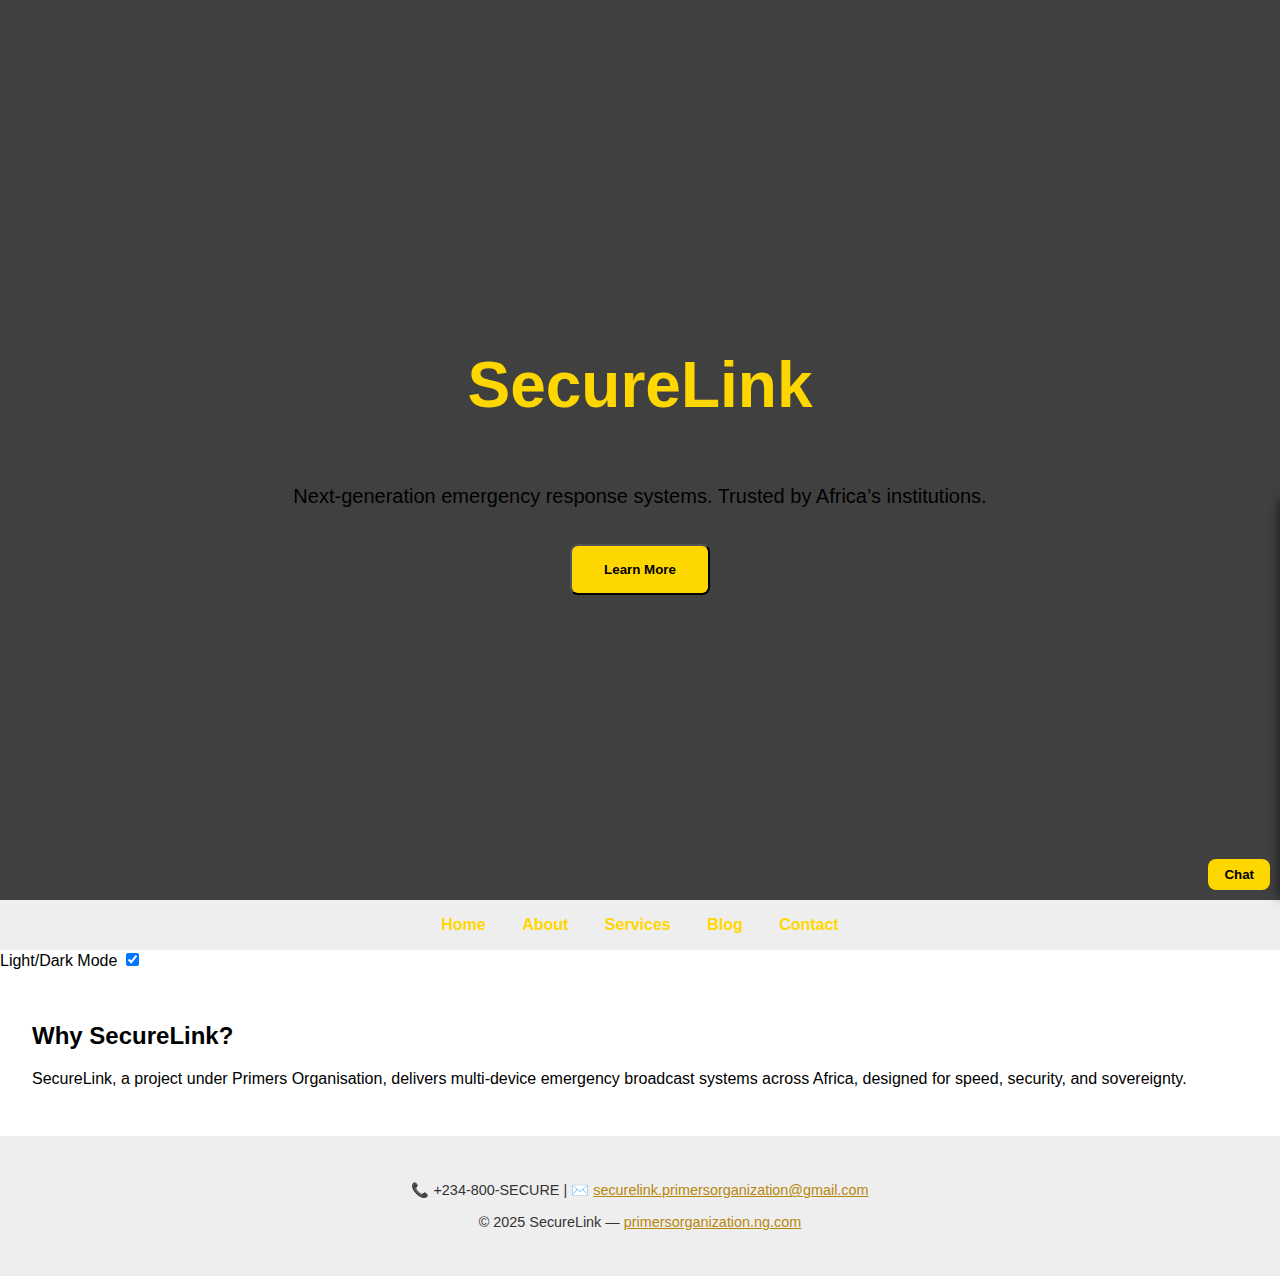
<file: index.html>
<!DOCTYPE html>
<html lang="en">
<head>
  <meta charset="UTF-8">
  <meta name="viewport" content="width=device-width, initial-scale=1.0">
  <meta name="description" content="SecureLink: Next-generation emergency response system for Africa with real-time SOS alerts and geolocation.">
  <meta name="keywords" content="emergency response, SecureLink, Nigeria, geolocation, safety">
  <meta property="og:title" content="SecureLink - Emergency Response System">
  <meta property="og:description" content="Connect with trusted responders instantly using SecureLink’s real-time emergency broadcast technology.">
  <meta property="og:type" content="website">
  <meta property="og:url" content="https://primersorganization.ng.com">
  <title>SecureLink - Emergency Response System</title>
  <link rel="stylesheet" href="/css/style.css">
  <script type="module" src="/js/main.js"></script>
</head>
<body>
  <header class="hero">
    <div class="overlay">
      <h1>SecureLink</h1>
      <p>Next-generation emergency response systems. Trusted by Africa’s institutions.</p>
      <button id="learnMoreBtn" class="btn">Learn More</button>
    </div>
  </header>

  <div id="modal" class="modal" aria-hidden="true">
    <div class="modal-content">
      <span id="closeModal" class="close-button">&times;</span>
      <h2>About SecureLink</h2>
      <p>SecureLink is a next-generation emergency response system designed to keep you safe and connected. Our platform integrates multiple devices and communication channels to ensure rapid and reliable alerts.</p>
    </div>
  </div>

  <nav class="navbar">
    <a href="/">Home</a>
    <a href="/about">About</a>
    <a href="/services">Services</a>
    <a href="/blog">Blog</a>
    <a href="/contact">Contact</a>
  </nav>

  <div>
    <label for="toggle">Light/Dark Mode</label>
    <input type="checkbox" id="toggle" name="toggle" aria-label="Toggle light/dark mode">
  </div>

  <div id="securebot" role="dialog" aria-label="SecureBot Chat">
    <div class="chatbot-header">
      SecureBot
      <button id="securebot-close" aria-label="Close Chatbot">&times;</button>
    </div>
    <div id="securebot-messages" class="chatbot-messages" aria-live="polite"></div>
    <form id="securebot-form" class="chatbot-form">
      <input type="text" id="securebot-input" placeholder="Type your message..." aria-label="Chatbot input">
      <button type="submit">Send</button>
      <button type="button" class="voice-btn" id="securebot-voice" aria-label="Voice input">🎤</button>
    </form>
  </div>
  <button id="securebot-toggle" class="chatbot-toggle" aria-label="Open Chatbot">Chat</button>

  <main class="content">
    <section id="why-securelink">
      <h2>Why SecureLink?</h2>
      <p>SecureLink, a project under Primers Organisation, delivers multi-device emergency broadcast systems across Africa, designed for speed, security, and sovereignty.</p>
    </section>
  </main>

  <footer>
    <p>📞 +234-800-SECURE | ✉️ <a href="mailto:securelink.primersorganization@gmail.com">securelink.primersorganization@gmail.com</a></p>
    <p>© 2025 SecureLink — <a href="https://primersorganization.ng.com">primersorganization.ng.com</a></p>
  </footer>
</body>
</html>
</file>
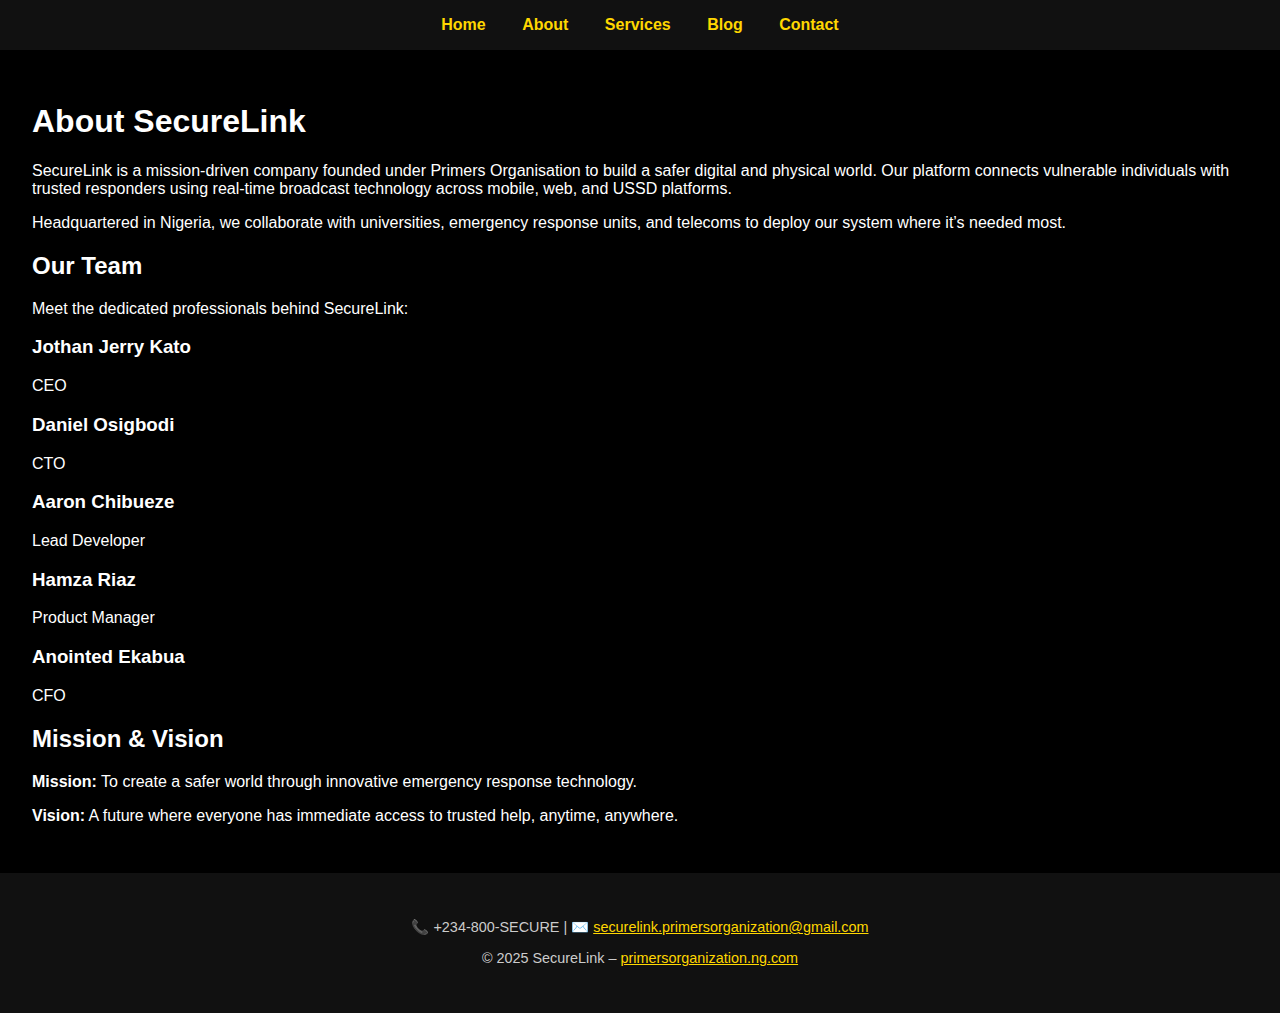
<file: about.html>
<!DOCTYPE html>
<html lang="en">
<head>
  <meta charset="UTF-8">
  <meta name="viewport" content="width=device-width, initial-scale=1.0">
  <meta name="description" content="Learn about SecureLink, a mission-driven company under Primers Organisation building a safer digital and physical world.">
  <meta name="keywords" content="SecureLink, about, emergency response, Nigeria, safety">
  <meta property="og:title" content="About SecureLink">
  <meta property="og:description" content="Discover SecureLink’s mission, team, and vision for a safer world through innovative emergency response technology.">
  <meta property="og:type" content="website">
  <meta property="og:url" content="https://primersorganization.ng.com/about">
  <title>About SecureLink</title>
  <link rel="stylesheet" href="/css/style.css">
</head>
<body>
  <nav class="navbar">
    <a href="/">Home</a>
    <a href="/about">About</a>
    <a href="/services">Services</a>
    <a href="/blog">Blog</a>
    <a href="/contact">Contact</a>
  </nav>

  <main class="content">
    <section id="about">
      <h1>About SecureLink</h1>
      <p>SecureLink is a mission-driven company founded under Primers Organisation to build a safer digital and physical world. Our platform connects vulnerable individuals with trusted responders using real-time broadcast technology across mobile, web, and USSD platforms.</p>
      <p>Headquartered in Nigeria, we collaborate with universities, emergency response units, and telecoms to deploy our system where it’s needed most.</p>
    </section>

    <section id="team">
      <h2>Our Team</h2>
      <p>Meet the dedicated professionals behind SecureLink:</p>
      <div class="team-list">
        <article class="team-member">
          <h3>Jothan Jerry Kato</h3>
          <p>CEO</p>
        </article>
        <article class="team-member">
          <h3>Daniel Osigbodi</h3>
          <p>CTO</p>
        </article>
        <article class="team-member">
          <h3>Aaron Chibueze</h3>
          <p>Lead Developer</p>
        </article>
        <article class="team-member">
          <h3>Hamza Riaz</h3>
          <p>Product Manager</p>
        </article>
        <article class="team-member">
          <h3>Anointed Ekabua</h3>
          <p>CFO</p>
        </article>
      </div>
    </section>

    <section id="mission-vision">
      <h2>Mission & Vision</h2>
      <p><strong>Mission:</strong> To create a safer world through innovative emergency response technology.</p>
      <p><strong>Vision:</strong> A future where everyone has immediate access to trusted help, anytime, anywhere.</p>
    </section>
  </main>

  <footer>
    <p>📞 +234-800-SECURE | ✉️ <a href="mailto:securelink.primersorganization@gmail.com">securelink.primersorganization@gmail.com</a></p>
    <p>© 2025 SecureLink – <a href="https://primersorganization.ng.com">primersorganization.ng.com</a></p>
  </footer>

  <script type="application/ld+json">
  {
    "@context": "https://schema.org",
    "@type": "Organization",
    "name": "SecureLink",
    "url": "https://primersorganization.ng.com",
    "email": "securelink.primersorganization@gmail.com",
    "telephone": "+234-800-SECURE",
    "address": {
      "@type": "PostalAddress",
      "addressCountry": "NG",
      "addressRegion": "Nigeria"
    },
    "member": [
      { "@type": "Person", "name": "Jothan Jerry Kato", "jobTitle": "CEO" },
      { "@type": "Person", "name": "Daniel Osigbodi", "jobTitle": "CTO" },
      { "@type": "Person", "name": "Aaron Chibueze", "jobTitle": "Lead Developer" },
      { "@type": "Person", "name": "Hamza Riaz", "jobTitle": "Product Manager" },
      { "@type": "Person", "name": "Anointed Ekabua", "jobTitle": "CFO" }
    ]
  }
  </script>
</body>
</html>
</file>
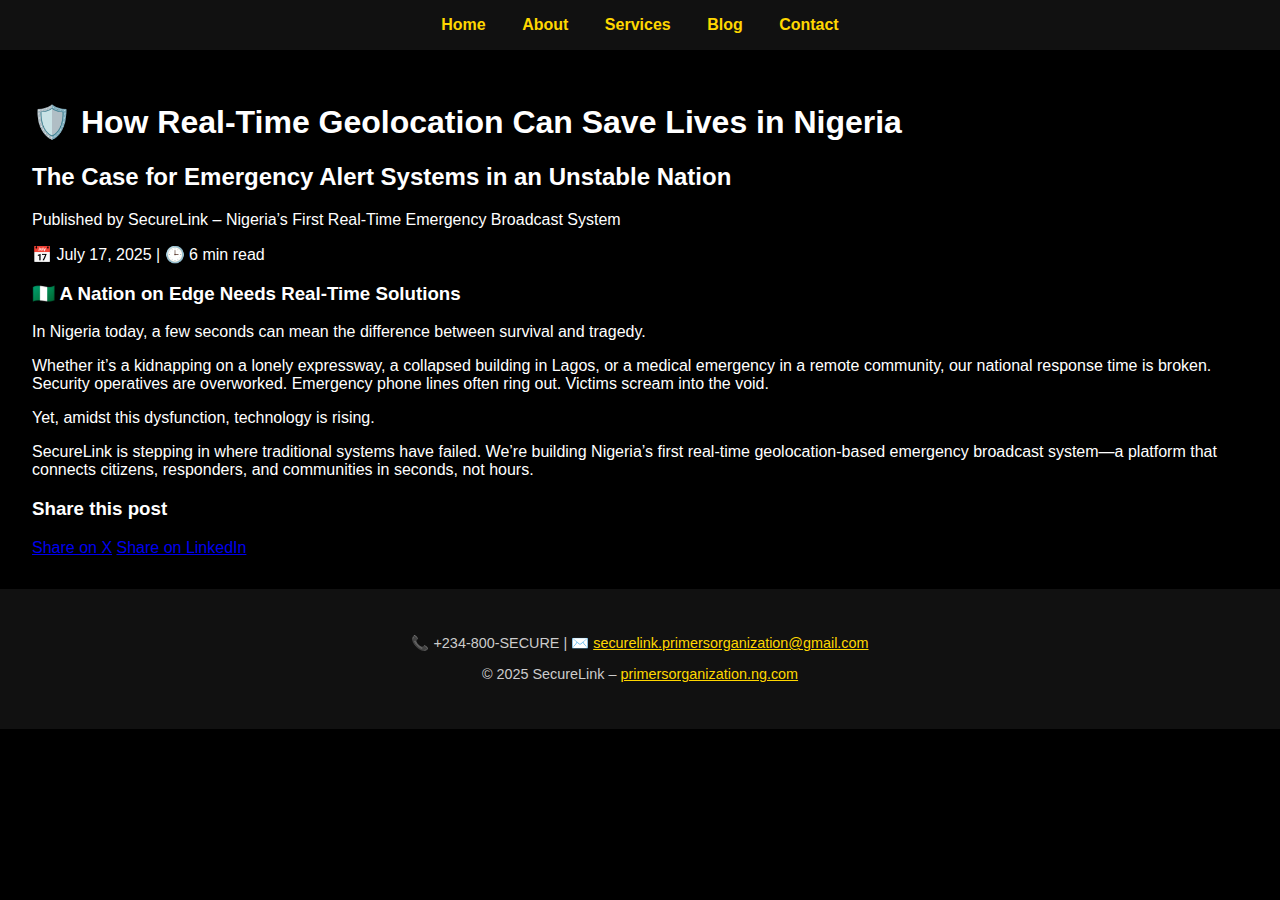
<file: blog.html>
<!DOCTYPE html>
<html lang="en">
<head>
  <meta charset="UTF-8">
  <meta name="viewport" content="width=device-width, initial-scale=1.0">
  <meta name="description" content="How real-time geolocation can save lives in Nigeria with SecureLink’s emergency alert system.">
  <meta name="keywords" content="SecureLink, geolocation, emergency response, Nigeria, safety">
  <meta property="og:title" content="How Real-Time Geolocation Can Save Lives in Nigeria">
  <meta property="og:description" content="Learn how SecureLink’s real-time emergency broadcast system addresses Nigeria’s safety challenges.">
  <meta property="og:type" content="article">
  <meta property="og:url" content="https://primersorganization.ng.com/blog">
  <title>How Real-Time Geolocation Can Save Lives in Nigeria</title>
  <link rel="stylesheet" href="/css/style.css">
  <script type="module" src="/js/blog.js"></script>
</head>
<body>
  <nav class="navbar">
    <a href="/">Home</a>
    <a href="/about">About</a>
    <a href="/services">Services</a>
    <a href="/blog">Blog</a>
    <a href="/contact">Contact</a>
  </nav>

  <main class="content">
    <article id="latest-news">
      <header>
        <h1>🛡️ How Real-Time Geolocation Can Save Lives in Nigeria</h1>
        <h2>The Case for Emergency Alert Systems in an Unstable Nation</h2>
        <p>Published by SecureLink – Nigeria’s First Real-Time Emergency Broadcast System</p>
        <time datetime="2025-07-17">📅 July 17, 2025</time> | 🕒 6 min read
      </header>
      <section>
        <h3>🇳🇬 A Nation on Edge Needs Real-Time Solutions</h3>
        <p>In Nigeria today, a few seconds can mean the difference between survival and tragedy.</p>
        <p>Whether it’s a kidnapping on a lonely expressway, a collapsed building in Lagos, or a medical emergency in a remote community, our national response time is broken. Security operatives are overworked. Emergency phone lines often ring out. Victims scream into the void.</p>
        <p>Yet, amidst this dysfunction, technology is rising.</p>
        <p>SecureLink is stepping in where traditional systems have failed. We’re building Nigeria’s first real-time geolocation-based emergency broadcast system—a platform that connects citizens, responders, and communities in seconds, not hours.</p>
      </section>
      <!-- Rest of blog content unchanged for brevity -->
      <section class="social-share">
        <h3>Share this post</h3>
        <a href="https://twitter.com/intent/tweet?url=https://primersorganization.ng.com/blog&text=How Real-Time Geolocation Can Save Lives in Nigeria" target="_blank" rel="noopener">Share on X</a>
        <a href="https://www.linkedin.com/sharing/share-offsite/?url=https://primersorganization.ng.com/blog" target="_blank" rel="noopener">Share on LinkedIn</a>
      </section>
    </article>
  </main>

  <footer>
    <p>📞 +234-800-SECURE | ✉️ <a href="mailto:securelink.primersorganization@gmail.com">securelink.primersorganization@gmail.com</a></p>
    <p>© 2025 SecureLink – <a href="https://primersorganization.ng.com">primersorganization.ng.com</a></p>
  </footer>
</body>
</html>
</file>
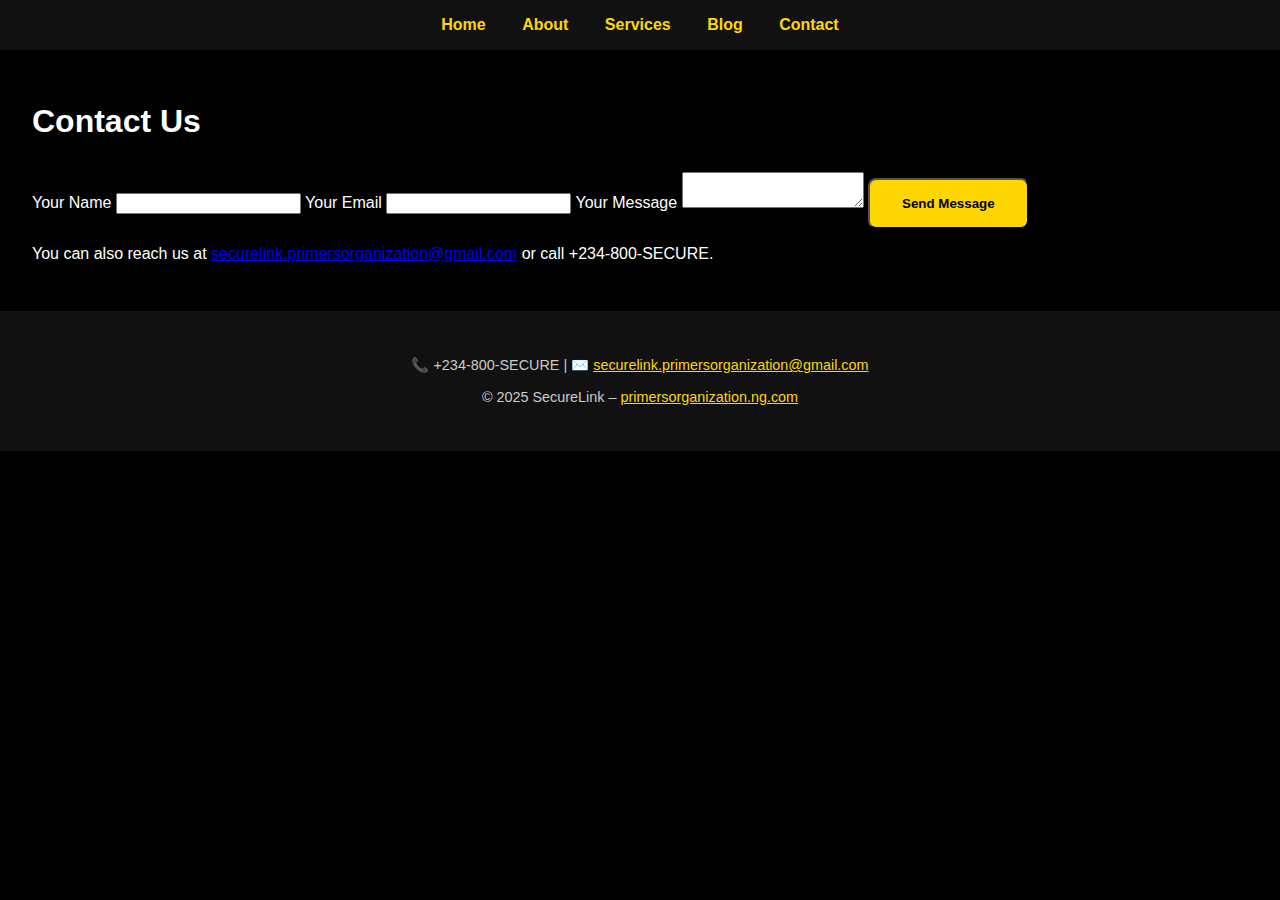
<file: contact.html>
<!DOCTYPE html>
<html lang="en">
<head>
  <meta charset="UTF-8">
  <meta name="viewport" content="width=device-width, initial-scale=1.0">
  <meta name="description" content="Contact SecureLink for inquiries, partnerships, or support.">
  <meta name="keywords" content="SecureLink, contact, emergency response, Nigeria">
  <meta property="og:title" content="Contact SecureLink">
  <meta property="og:description" content="Get in touch with SecureLink for questions or collaboration opportunities.">
  <meta property="og:type" content="website">
  <meta property="og:url" content="https://primersorganization.ng.com/contact">
  <title>Contact SecureLink</title>
  <link rel="stylesheet" href="/css/style.css">
  <script type="module" src="/js/contact.js"></script>
</head>
<body>
  <nav class="navbar">
    <a href="/">Home</a>
    <a href="/about">About</a>
    <a href="/services">Services</a>
    <a href="/blog">Blog</a>
    <a href="/contact">Contact</a>
  </nav>

  <main class="content">
    <section id="contact-section">
      <h1>Contact Us</h1>
      <form id="contact-form" action="https://formspree.io/f/your-form-id" method="POST">
        <label for="name">Your Name</label>
        <input type="text" id="name" name="name" aria-describedby="name-error" required>
        <span id="name-error" class="error" role="alert"></span>

        <label for="email">Your Email</label>
        <input type="email" id="email" name="email" aria-describedby="email-error" required>
        <span id="email-error" class="error" role="alert"></span>

        <label for="message">Your Message</label>
        <textarea id="message" name="message" aria-describedby="message-error" required></textarea>
        <span id="message-error" class="error" role="alert"></span>

        <input type="hidden" name="_subject" value="New Contact Form Submission">
        <button type="submit" class="btn">Send Message</button>
      </form>
      <p>You can also reach us at <a href="mailto:securelink.primersorganization@gmail.com">securelink.primersorganization@gmail.com</a> or call +234-800-SECURE.</p>
    </section>
  </main>

  <footer>
    <p>📞 +234-800-SECURE | ✉️ <a href="mailto:securelink.primersorganization@gmail.com">securelink.primersorganization@gmail.com</a></p>
    <p>© 2025 SecureLink – <a href="https://primersorganization.ng.com">primersorganization.ng.com</a></p>
  </footer>
</body>
</html>
</file>
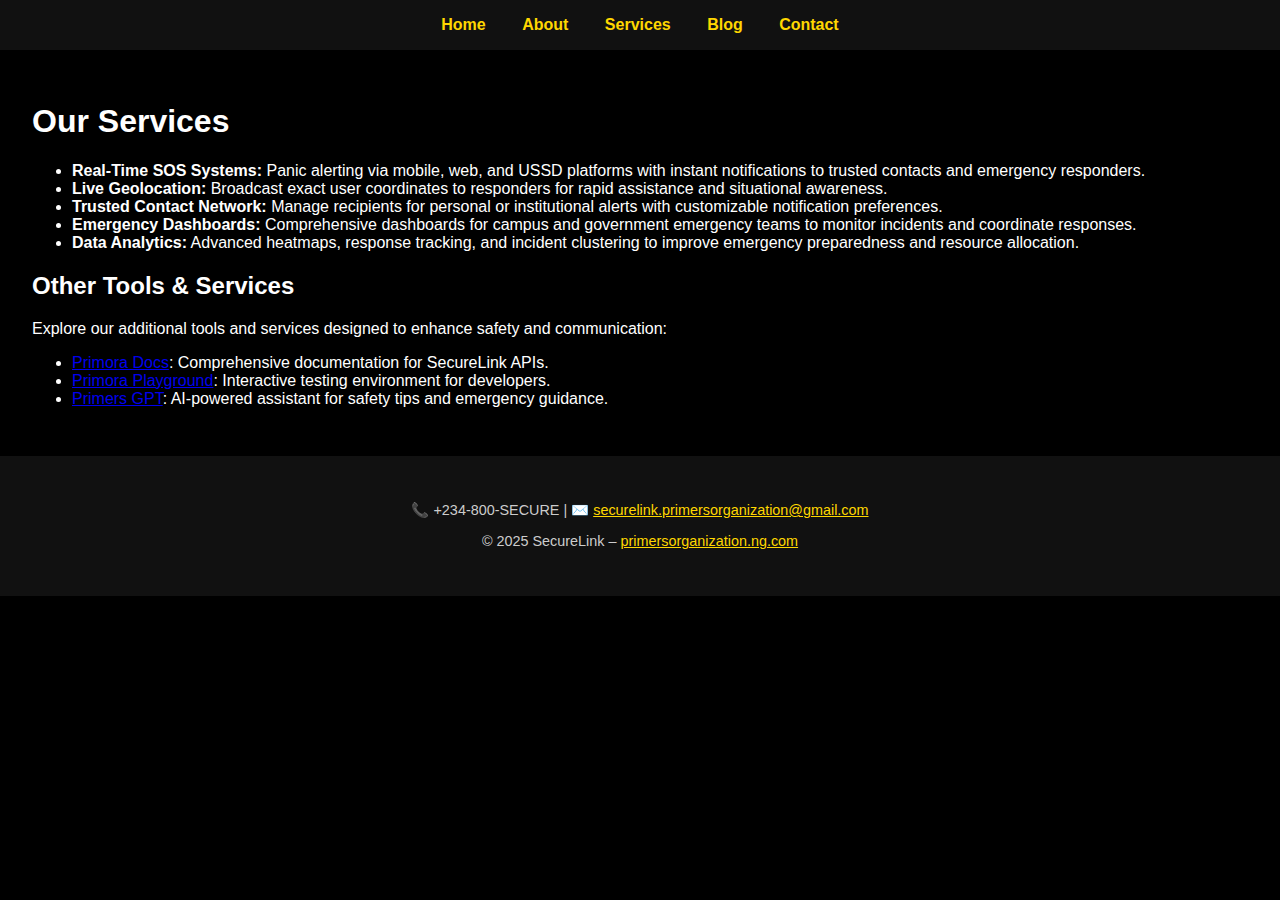
<file: services.html>
<!DOCTYPE html>
<html lang="en">
<head>
  <meta charset="UTF-8" />
  <meta name="viewport" content="width=device-width, initial-scale=1" />
  <meta name="description" content="Explore SecureLink’s real-time SOS systems, geolocation, and emergency dashboards." />
  <meta name="keywords" content="SecureLink, services, emergency response, geolocation, Nigeria" />
  <meta property="og:title" content="SecureLink Services" />
  <meta property="og:description" content="Discover SecureLink’s innovative emergency response solutions for safety and security." />
  <meta property="og:type" content="website" />
  <meta property="og:url" content="https://primersorganization.ng.com/services" />
  <title>SecureLink Services</title>
  <link rel="stylesheet" href="/css/style.css" />
  <script type="module" src="/js/services.js"></script>
</head>
<body>
  <nav class="navbar">
    <a href="/">Home</a>
    <a href="/about">About</a>
    <a href="/services">Services</a>
    <a href="/blog">Blog</a>
    <a href="/contact">Contact</a>
  </nav>

  <main class="content">
    <section id="services-overview">
      <h1>Our Services</h1>
      <ul>
        <li><strong>Real-Time SOS Systems:</strong> Panic alerting via mobile, web, and USSD platforms with instant notifications to trusted contacts and emergency responders.</li>
        <li><strong>Live Geolocation:</strong> Broadcast exact user coordinates to responders for rapid assistance and situational awareness.</li>
        <li><strong>Trusted Contact Network:</strong> Manage recipients for personal or institutional alerts with customizable notification preferences.</li>
        <li><strong>Emergency Dashboards:</strong> Comprehensive dashboards for campus and government emergency teams to monitor incidents and coordinate responses.</li>
        <li><strong>Data Analytics:</strong> Advanced heatmaps, response tracking, and incident clustering to improve emergency preparedness and resource allocation.</li>
      </ul>
    </section>

    <section id="other-services">
      <h2>Other Tools & Services</h2>
      <p>Explore our additional tools and services designed to enhance safety and communication:</p>
      <ul>
        <li><a href="/primora-docs">Primora Docs</a>: Comprehensive documentation for SecureLink APIs.</li>
        <li><a href="/primora-playground">Primora Playground</a>: Interactive testing environment for developers.</li>
        <li><a href="/primers-gpt">Primers GPT</a>: AI-powered assistant for safety tips and emergency guidance.</li>
      </ul>
    </section>
  </main>

  <footer>
    <p>📞 +234-800-SECURE | ✉️ <a href="mailto:securelink.primersorganization@gmail.com">securelink.primersorganization@gmail.com</a></p>
    <p>© 2025 SecureLink – <a href="https://primersorganization.ng.com">primersorganization.ng.com</a></p>
  </footer>
</body>
</html>
</file>
<file: css/style.css>
* {
  box-sizing: border-box;
}

body {
  margin: 0;
  font-family: 'Segoe UI', sans-serif;
  background: #000;
  color: #fff;
  min-height: 100vh;
}

body.light-mode {
  background: #fff;
  color: #000;
}

header.hero {
  background: url('https://images.unsplash.com/photo-1549921296-3a6b092be4a4?fit=crop&w=1500&q=80') no-repeat center center/cover;
  height: 100vh;
  position: relative;
  background-image: url('https://images.unsplash.com/photo-1549921296-3a6b092be4a4?fit=crop&w=1500&q=80') lazy; /* Lazy load */
}

.overlay {
  background-color: rgba(0, 0, 0, 0.75);
  height: 100%;
  display: flex;
  flex-direction: column;
  align-items: center;
  justify-content: center;
  text-align: center;
}

.overlay h1 {
  color: gold;
  font-size: 4rem;
  animation: fadeInDown 1s ease;
}

.overlay p {
  font-size: 1.25rem;
  animation: fadeIn 2s ease;
}

.btn {
  margin-top: 1rem;
  padding: 1rem 2rem;
  background: gold;
  color: black;
  text-decoration: none;
  font-weight: bold;
  border-radius: 8px;
  animation: pulse 2s infinite;
}

nav.navbar {
  background: #111;
  padding: 1rem;
  text-align: center;
}

body.light-mode nav.navbar {
  background: #eee;
  color: #333;
}

nav.navbar a {
  color: gold;
  margin: 0 1rem;
  text-decoration: none;
  font-weight: bold;
}

main.content {
  padding: 2rem;
}

footer {
  background: #111;
  padding: 2rem;
  text-align: center;
  font-size: 0.9rem;
  color: #ccc;
}

body.light-mode footer {
  background: #eee;
  color: #333;
}

footer a {
  color: gold;
}

body.light-mode footer a {
  color: #b8860b;
}

/* Modal Styles */
.modal, #modal {
  display: none;
  position: fixed;
  z-index: 1000;
  left: 0;
  top: 0;
  width: 100%;
  height: 100%;
  overflow: auto;
  background-color: rgba(0, 0, 0, 0.7);
}

.modal-content {
  background-color: #111;
  margin: 10% auto;
  padding: 20px;
  border-radius: 8px;
  width: 80%;
  max-width: 600px;
  color: white;
  position: relative;
}

body.light-mode .modal-content {
  background: #eee;
  color: #000;
}

.close-button {
  color: gold;
  position: absolute;
  top: 10px;
  right: 20px;
  font-size: 28px;
  font-weight: bold;
  cursor: pointer;
  -webkit-user-select: none;
  user-select: none;
}

/* Chatbot Styles */
#securebot {
  position: fixed;
  bottom: 0;
  right: 0;
  width: 320px;
  max-width: 100vw;
  height: 400px;
  background: #111;
  color: #fff;
  border-radius: 8px 0 0 0;
  box-shadow: -2px -2px 10px rgba(0,0,0,0.5);
  display: flex;
  flex-direction: column;
  font-family: 'Segoe UI', sans-serif;
  z-index: 10001;
  transform: translateX(100%);
  transition: transform 0.3s ease-in-out;
}

body.light-mode #securebot {
  background: #eee;
  color: #000;
}

#securebot.open {
  transform: translateX(0);
}

.chatbot-header {
  background: gold;
  color: black;
  padding: 0.5rem 1rem;
  font-weight: bold;
  display: flex;
  justify-content: space-between;
  align-items: center;
  border-radius: 8px 0 0 0;
}

.chatbot-header button {
  background: transparent;
  border: none;
  font-size: 1.5rem;
  cursor: pointer;
  color: black;
}

.securebot-messages {
  flex: 1;
  padding: 1rem;
  overflow-y: auto;
  font-size: 0.9rem;
  line-height: 1.4;
  display: flex;
  flex-direction: column;
}

.securebot-message.user {
  background: #2f80ed;
  color: white;
  padding: 8px 12px;
  border-radius: 6px;
  margin: 4px 0;
  align-self: flex-end;
  max-width: 80%;
}

.securebot-message.bot {
  background: #1a1f2e;
  color: white;
  padding: 8px 12px;
  border-radius: 6px;
  margin: 4px 0;
  align-self: flex-start;
  max-width: 80%;
}

body.light-mode .securebot-message.bot {
  background: #ddd;
  color: #000;
}

.chatbot-form {
  display: flex;
  border-top: 1px solid #333;
}

body.light-mode .chatbot-form {
  border-top: 1px solid #ccc;
}

.chatbot-form input[type="text"] {
  flex: 1;
  padding: 0.5rem;
  border: none;
  border-radius: 0 0 0 8px;
  font-size: 1rem;
  background: #1a1f2e;
  color: white;
}

body.light-mode .chatbot-form input[type="text"] {
  background: #ddd;
  color: #000;
}

.chatbot-form button {
  background: gold;
  border: none;
  color: black;
  padding: 0 1rem;
  cursor: pointer;
  font-weight: bold;
  border-radius: 0 0 8px 0;
}

.voice-btn {
  background: #111;
  border: 1px solid #2f80ed;
  color: #2f80ed;
  padding: 8px;
  border-radius: 6px;
  cursor: pointer;
  transition: background 0.2s ease;
}

body.light-mode .voice-btn {
  background: #eee;
}

.voice-btn:hover {
  background: #222;
}

body.light-mode .voice-btn:hover {
  background: #ddd;
}

.chatbot-toggle {
  position: fixed;
  bottom: 10px;
  right: 10px;
  background: gold;
  color: black;
  border: none;
  padding: 0.5rem 1rem;
  font-weight: bold;
  border-radius: 8px;
  cursor: pointer;
  z-index: 10002;
}

/* Animations */
@keyframes fadeInDown {
  from { opacity: 0; transform: translateY(-20px); }
  to { opacity: 1; transform: translateY(0); }
}

@keyframes fadeIn {
  from { opacity: 0; }
  to { opacity: 1; }
}

@keyframes pulse {
  0% { box-shadow: 0 0 0 0 gold; }
  70% { box-shadow: 0 0 0 10px transparent; }
  100% { box-shadow: 0 0 0 0 transparent; }
}

/* Responsive design */
@media (max-width: 480px) {
  #securebot {
    width: 90%;
    max-width: 320px;
    right: 10px;
    bottom: 10px;
  }
  
  .overlay h1 {
    font-size: 2.5rem;
  }
}
</file>
